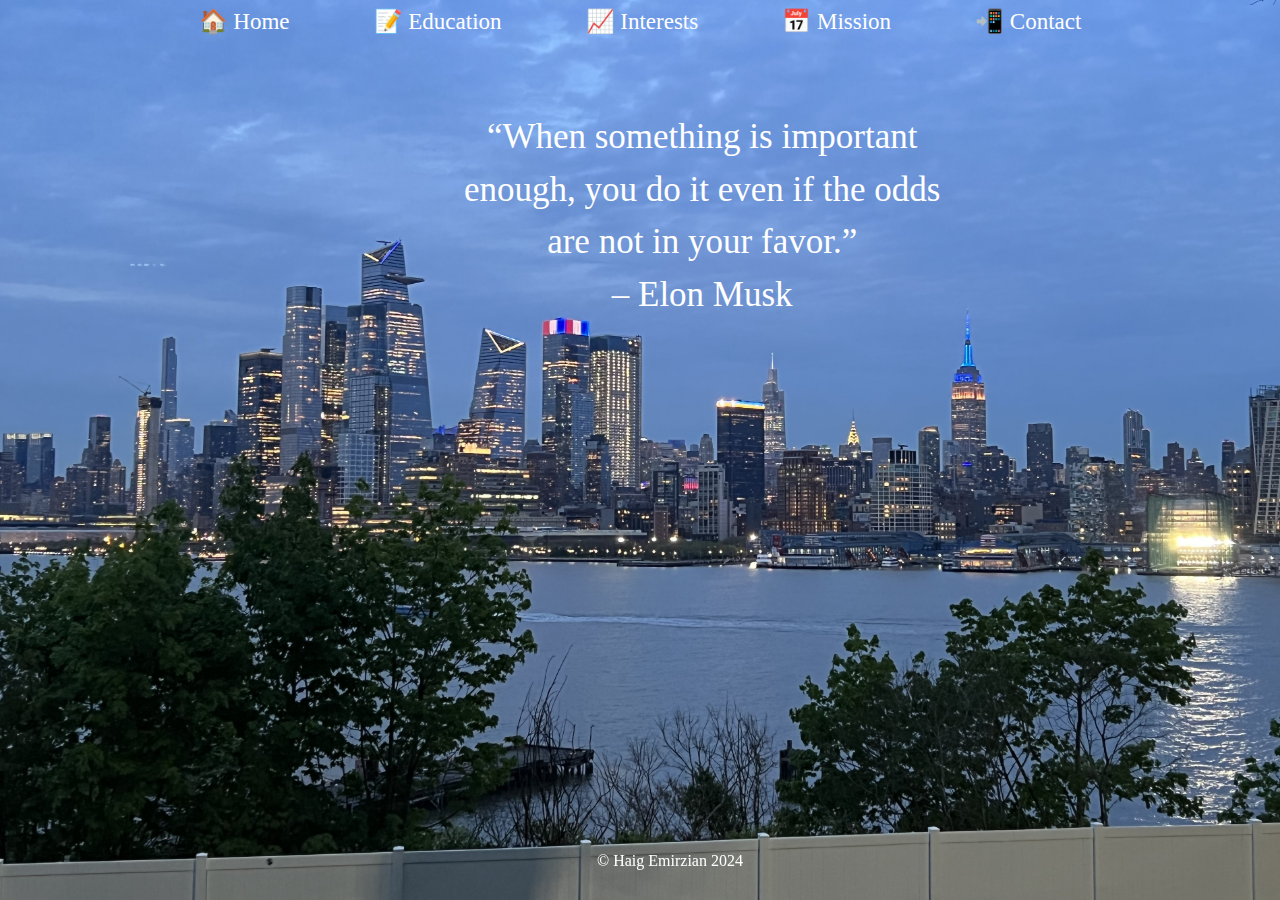
<file: index.html>
<!DOCTYPE html>
<html>
    <head>
        <title>Haig Emirzian</title>
        <link rel="icon" type="image/x-icon" href="/Images/pfp.jpg">
        <meta charset="UTF-8">
        <meta http-equiv="X-UA-Compatible" content = "IE=edge"> 
        <meta name="viewport" content="width=device-width, initial-scale=1.0"> 
        <link rel="stylesheet" href="/index.css">
    </head>
    <body>
        <!--navigation bar-->
        <center>
            <div class = "topnav">
                <a href = "index.html">🏠 Home</a>
                <a href = "education.html">📝 Education</a>
                <a href = "interests.html">📈 Interests</a>
                <a href = "mission.html">📅 Mission</a>
                <a href = "contact.html">📲 Contact</a>
            </div>
        </center>
        
        <!--quote carousel-->
        <div id="slider">
            <ul>
              <li>
                <div class="slider-container">
                    <p>“When something is important enough, you do it even if the odds are not in your favor.” <br>– Elon Musk</p>
                </div>
              </li>
              
              <li>
                <div class="slider-container">
                    <p>“We cannot solve our problems with the same thinking we used when we created them.” <br>– Albert Einstein</p>
                </div>
              </li>

              <li>
                <div class="slider-container">
                    <p>“Any sufficiently advanced technology is indistinguishable from magic.”<br>– Arthur C. Clarke</p>
                </div>
              </li>
              <li>
                <div class="slider-container">
                    <p>“The only true wisdom is in knowing you know nothing.” <br>– Socrates</p>
                </div>
              </li>
            </ul>
        </div>

        <!--footer-->
        <footer> 
            &copy; Haig Emirzian 2024
        </footer> 
   
    </body>
</html>
</file>
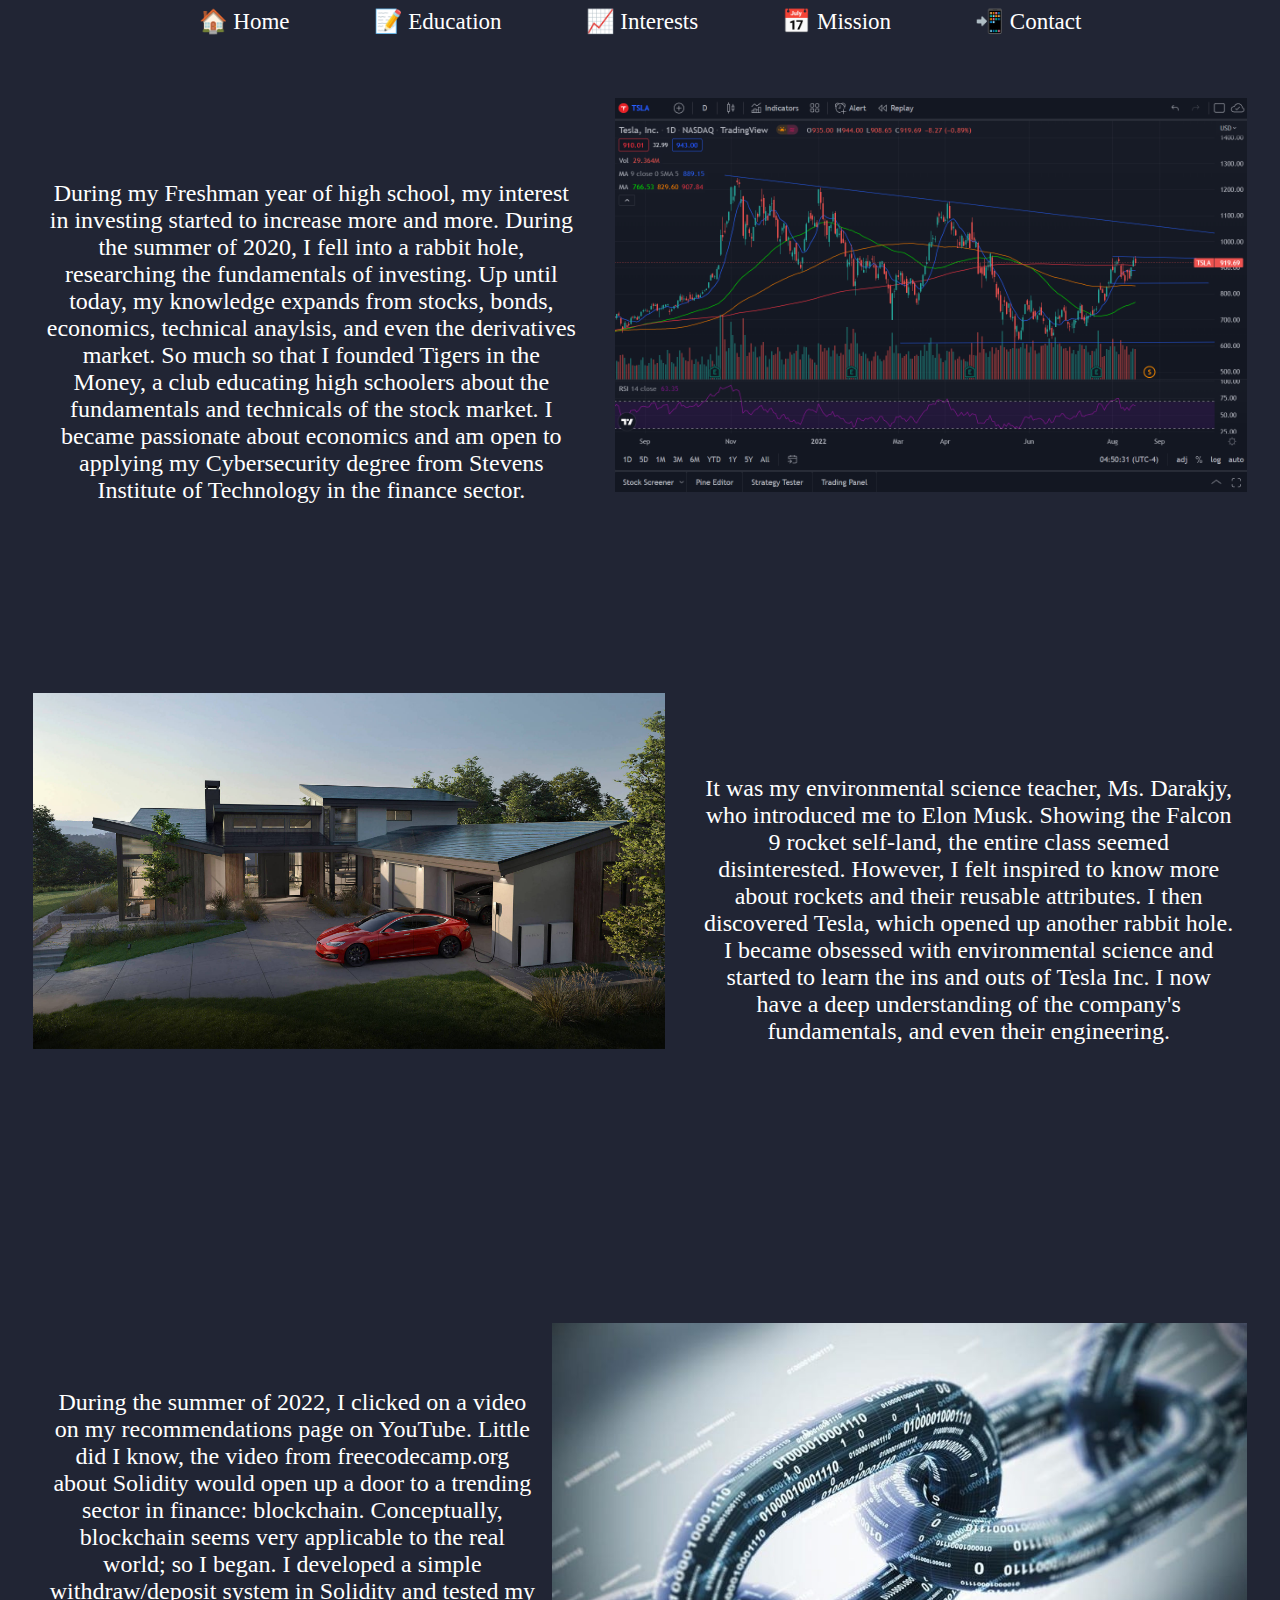
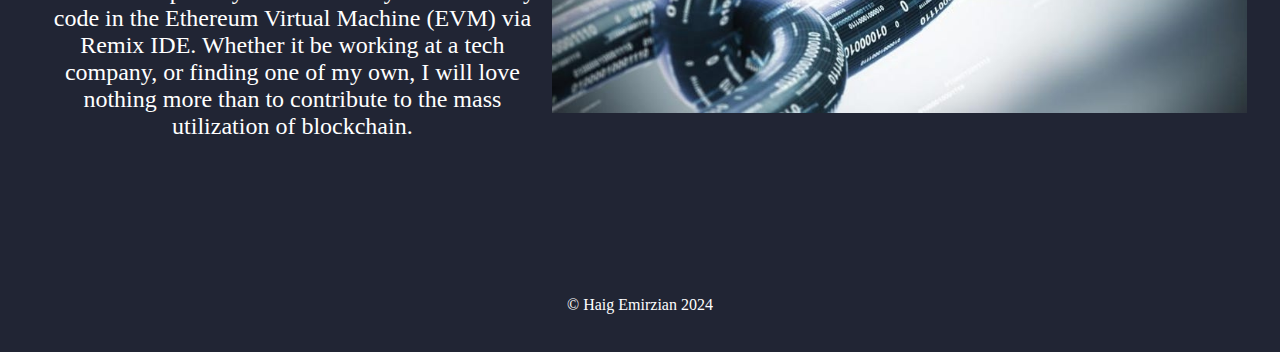
<file: interests.html>
<!DOCTYPE html>
<html>
    <head>
        <title>Haig Emirzian</title>
        <link rel="icon" type="image/x-icon" href="/Images/pfp.png">
        <meta charset="UTF-8">
        <meta http-equiv="X-UA-Compatible" content = "IE=edge"> 
        <meta name="viewport" content="width=device-width, initial-scale=1.0">
        <link rel="stylesheet" href="/interests.css"> 
    </head>
    <body>
        <!--navigation bar-->
        <center>
            <div class = "topnav">
                <a href = "index.html">🏠 Home</a>
                <a href = "education.html">📝 Education</a>
                <a href = "interests.html">📈 Interests</a>
                <a href = "mission.html">📅 Mission</a>
                <a href = "contact.html">📲 Contact</a>
            </div>
        </center>

        <!--stock chart image-->
        <div class = "first-row">
            <img src = "/Images/stock chart.png" alt = "stock chart">
            <p>
                During my Freshman year of high
                school, my interest in investing started
                to increase more and more. During the summer
                of 2020, I fell into a rabbit hole, 
                researching the fundamentals of investing.
                Up until today, my knowledge expands from stocks,
                bonds, economics, technical anaylsis, 
                and even the derivatives market. So much so 
                that I founded Tigers in the Money, a club 
                educating high schoolers about the 
                fundamentals and technicals of the stock 
                market. I became passionate about economics
                and am open to applying my Cybersecurity 
                degree from Stevens Institute of Technology
                in the finance sector.  
            </p>
        </div>
        
        <!--sus energy-->
        <div class = "second-row">
            <img src = "Images/tesla ecosystem.jpg" alt = "sus energy">
            <p>
                It was my environmental science teacher,
                Ms. Darakjy, who introduced me to Elon
                Musk. Showing the Falcon 9 rocket self-land,
                the entire class seemed disinterested. However,
                I felt inspired to know more about rockets
                and their reusable attributes. I then
                discovered Tesla, which opened up another 
                rabbit hole. I became obsessed with
                environmental science and started to learn
                the ins and outs of Tesla Inc. I now have a 
                deep understanding of the company's
                fundamentals, and even their engineering. 
            </p>
        </div>

        <!--blockchain-->
        <div class = "third-row">
            <img src = "/Images/blockchain.jpg" alt = "blockchain">
            <p>
                During the summer of 2022, I 
                clicked on a video on my recommendations page
                on YouTube. Little did I know, the video 
                from freecodecamp.org about Solidity would 
                open up a door to a trending sector in
                finance: blockchain. Conceptually, blockchain
                seems very applicable to the real world; 
                so I began. I developed a simple 
                withdraw/deposit system in Solidity and 
                tested my code in the Ethereum Virtual Machine
                (EVM) via Remix IDE. Whether it be working at a tech
                company, or finding one of my own, I will
                love nothing more than to contribute to the 
                mass utilization of blockchain.  
            </p>
        </div>
 
        <!--footer-->
        <footer> 
            &copy; Haig Emirzian 2024
        </footer> 
    </body>
</html>
</file>
<file: index.css>
body {
  background-image: url("/Images/background.jpg");
  background-repeat: no-repeat;
  background-attachment: fixed;  
  background-size: cover;
}

/*style the links inside the navigation bar*/
.topnav a {
  position: relative;
  text-align: center;
  color: white;
  padding: 14px 40px;
  text-decoration: none;
  font-size: 23px;
  }

  /*change the links on hover*/
.topnav a:hover {
    background-color: #6ca0eb;
    color: white;
    border-radius: 12px;
  }

/*quote carousel*/
#slider, ul {
	height: 200px;
}

#slider {
	margin: 30%;
	overflow: hidden;
	padding: 20px;
	margin-top: 50px;
	position: relative;
	width: 600px;
}

#slider li {
	float: none;
	position: relative;
	width: 600px;
	display: inline-block;
	height: 200px;
}

#slider ul {
	list-style: none;
	position: absolute;
	left: 0px;
	top: 0px;
	width: 9000px;
	transition: left .2s linear;
	-moz-transition: left .2s linear;
	-o-transition: left .2s linear;
	-webkit-transition: left .2s linear;
	margin-left: -25px;
  font-family: open sans;
  color: #666;
}

/*** Content ***/
.slider-container {
  color: white;
  font-size: 35px;
	margin: 0 auto;
	padding: 0;
	width: 550px;
  min-height: 180px;
  text-align:center;
}

.slider-container h2 {
 	color: #fff;
}

.slider-container  p {
	margin: 10px 25px;
	font-weight: semi-bold;
	line-height: 150%;
}

/*** target hooks ****/
@keyframes slide-animation {
	0% {opacity:0;}
	2% {opacity:1;}
	20% {left:0px; opacity:1;}
	22.5% {opacity:0.6;}
	25% {left:-600px; opacity:1;}
	45% {left:-600px; opacity:1;}
	47.5% {opacity:0.6;}
	50% {left:-1200px; opacity:1;}
	70% {left:-1200px; opacity:1;}
	72.5% {opacity:0.6;}
	75% {left:-1800px; opacity:1;}
	95% {opacity:1;}
	98% {left:-1800px; opacity:0;} 
	100% {left:0px; opacity:0;}
}

#slider ul {
	animation: slide-animation 25s infinite;
}

#slider ul:hover {
	-moz-animation-play-state: paused;
	animation-play-state: paused;
}

/*footer*/
footer {
  color: white;
  text-align: center;
  padding: 30px;
  position: fixed;
  left: 0%;
  bottom: 0%;
  width: 100%;
}
</file>
<file: interests.css>
body {
  background-color: #212534;
}

.topnav {
  margin-bottom: 5%;
}

.topnav a {
  position: relative;
  text-align: center;
  color: white;
  padding: 14px 40px;
  text-decoration: none;
  font-size: 23px;
  }

  /*change the links on hover*/
.topnav a:hover {
    background-color: #2a2f45;
    color: white;
    border-radius: 12px;
  }
  
/*footer*/
footer {
  color: white;
  text-align: center;
  padding: 30px;
  position: relative;
  left: 0%;
  bottom: 0%;
} 

img {
  max-width: 100%;
  max-height: 100%;
}

.first-row img{
  height: 50%;
  width: 50%;
  margin-left: 48%;
}

.second-row img {
  height: 50%;
  width:50%;
  margin-left: 2%;
}

.third-row img {
  color: white;
  margin-top: 2%;
  margin-left: 43%;
  font-size: 24px;
  max-width: 55%;
  max-height: 55%;
}

.first-row p {
  color: white;
  margin-left: 3%;
  font-size: 24px;
  margin-top: -25%;
  margin-bottom: 15%;
  margin-right: 55%;
  text-align: center;
}

.second-row p {
  color: white;
  margin-left: 55%;
  margin-right: 3%;
  font-size: 24px;
  margin-top: -22%;
  margin-bottom: 20%;
  text-align: center;
}

.third-row p {
  color: white;
  margin-left: 3%;
  font-size: 24px;
  margin-top: -26%;
  margin-bottom: 10%;
  margin-right: 58%;
  text-align: center;
}
</file>
